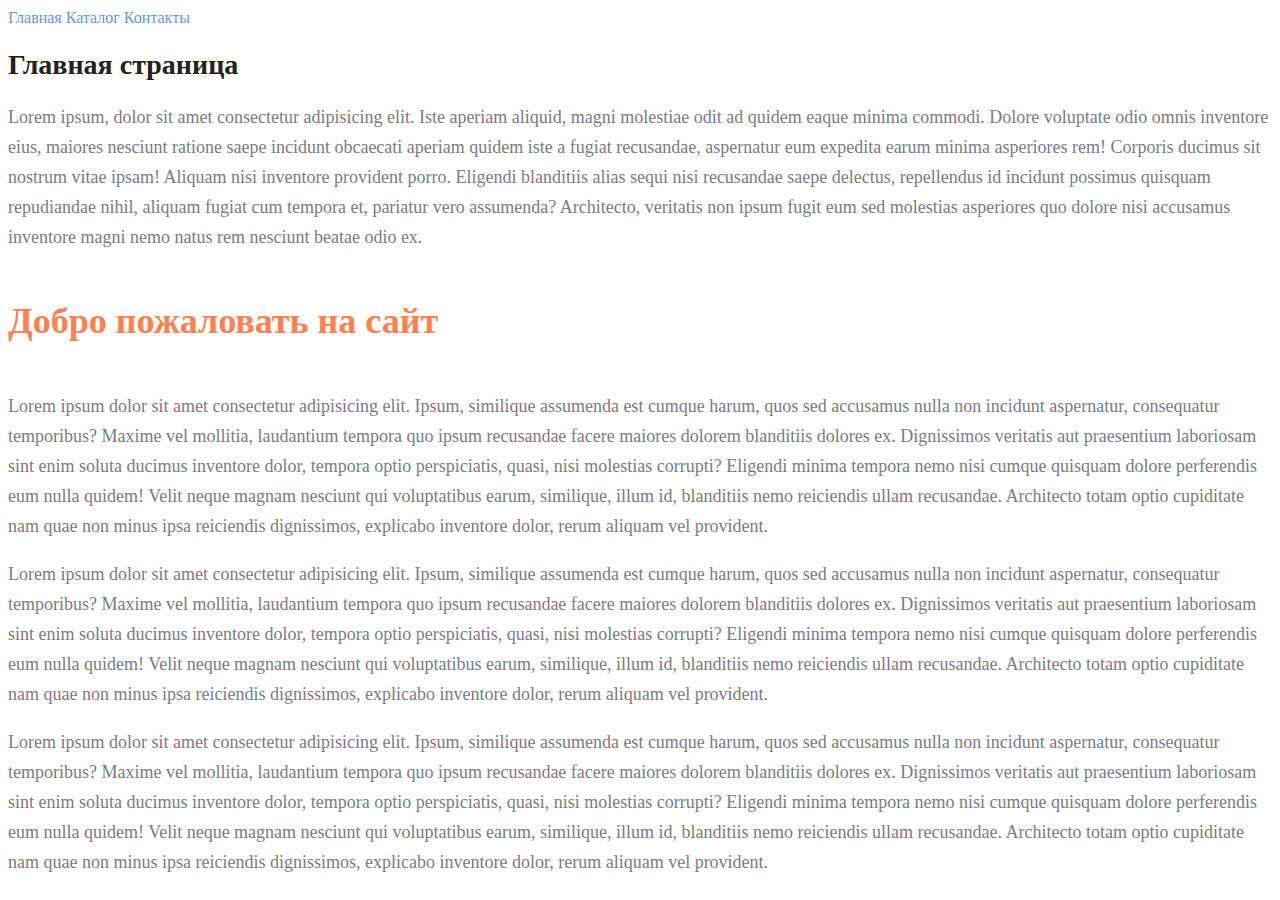
<file: index.html>
<!DOCTYPE html>
<html lang="ru">
<head>
    <meta charset="UTF-8">
    <meta http-equiv="X-UA-Compatible" content="IE=edge">
    <meta name="viewport" content="width=device-width, initial-scale=1.0">
    <title>Главная</title>
    <link rel="stylesheet" href="style.css">
</head>
<body>
    <a class="nav__link" href="index.html">Главная</a>
    <a class="nav__link" href="catalog/catalog.html">Каталог</a>
    <a class="nav__link" href="contacts.html">Контакты</a>
    <h1 class="title">Главная страница</h1>
    <p class="text">Lorem ipsum, dolor sit amet consectetur adipisicing elit. Iste aperiam aliquid, magni molestiae odit ad quidem eaque minima commodi. Dolore voluptate odio omnis inventore eius, maiores nesciunt ratione saepe incidunt obcaecati aperiam quidem iste a fugiat recusandae, aspernatur eum expedita earum minima asperiores rem! Corporis ducimus sit nostrum vitae ipsam! Aliquam nisi inventore provident porro. Eligendi blanditiis alias sequi nisi recusandae saepe delectus, repellendus id incidunt possimus quisquam repudiandae nihil, aliquam fugiat cum tempora et, pariatur vero assumenda? Architecto, veritatis non ipsum fugit eum sed molestias asperiores quo dolore nisi accusamus inventore magni nemo natus rem nesciunt beatae odio ex.</p>
    <h2 class="subtitle">Добро пожаловать на сайт</h2>
    <p class="text">Lorem ipsum dolor sit amet consectetur adipisicing elit. Ipsum, similique assumenda est cumque harum, quos sed accusamus nulla non incidunt aspernatur, consequatur temporibus? Maxime vel mollitia, laudantium tempora quo ipsum recusandae facere maiores dolorem blanditiis dolores ex. Dignissimos veritatis aut praesentium laboriosam sint enim soluta ducimus inventore dolor, tempora optio perspiciatis, quasi, nisi molestias corrupti? Eligendi minima tempora nemo nisi cumque quisquam dolore perferendis eum nulla quidem! Velit neque magnam nesciunt qui voluptatibus earum, similique, illum id, blanditiis nemo reiciendis ullam recusandae. Architecto totam optio cupiditate nam quae non minus ipsa reiciendis dignissimos, explicabo inventore dolor, rerum aliquam vel provident.</p>
    <p class="text">Lorem ipsum dolor sit amet consectetur adipisicing elit. Ipsum, similique assumenda est cumque harum, quos sed accusamus nulla non incidunt aspernatur, consequatur temporibus? Maxime vel mollitia, laudantium tempora quo ipsum recusandae facere maiores dolorem blanditiis dolores ex. Dignissimos veritatis aut praesentium laboriosam sint enim soluta ducimus inventore dolor, tempora optio perspiciatis, quasi, nisi molestias corrupti? Eligendi minima tempora nemo nisi cumque quisquam dolore perferendis eum nulla quidem! Velit neque magnam nesciunt qui voluptatibus earum, similique, illum id, blanditiis nemo reiciendis ullam recusandae. Architecto totam optio cupiditate nam quae non minus ipsa reiciendis dignissimos, explicabo inventore dolor, rerum aliquam vel provident.</p>
    <p class="text">Lorem ipsum dolor sit amet consectetur adipisicing elit. Ipsum, similique assumenda est cumque harum, quos sed accusamus nulla non incidunt aspernatur, consequatur temporibus? Maxime vel mollitia, laudantium tempora quo ipsum recusandae facere maiores dolorem blanditiis dolores ex. Dignissimos veritatis aut praesentium laboriosam sint enim soluta ducimus inventore dolor, tempora optio perspiciatis, quasi, nisi molestias corrupti? Eligendi minima tempora nemo nisi cumque quisquam dolore perferendis eum nulla quidem! Velit neque magnam nesciunt qui voluptatibus earum, similique, illum id, blanditiis nemo reiciendis ullam recusandae. Architecto totam optio cupiditate nam quae non minus ipsa reiciendis dignissimos, explicabo inventore dolor, rerum aliquam vel provident.</p>
</body>
</html>
</file>
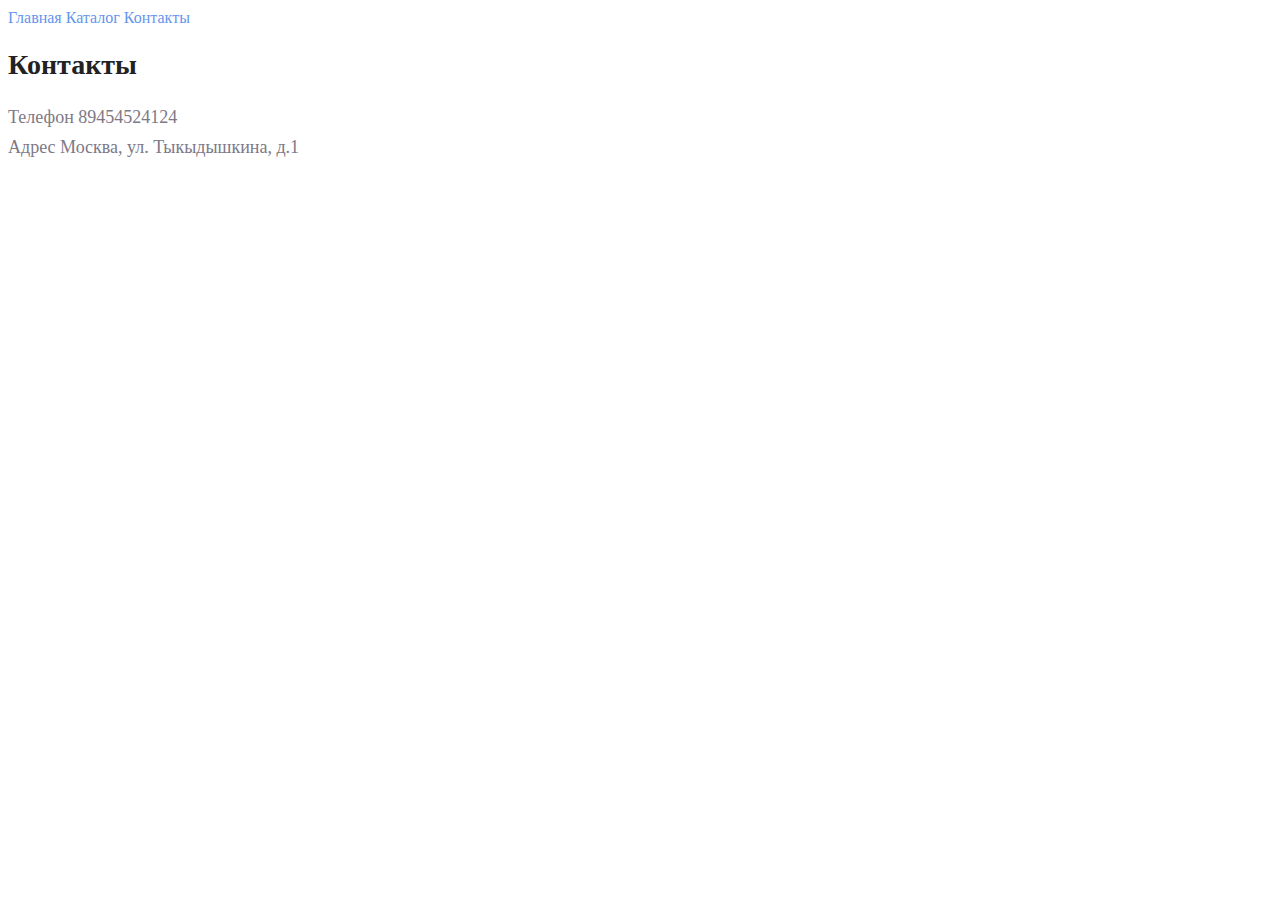
<file: contacts.html>
<!DOCTYPE html>
<html lang="ru">
<head>
    <meta charset="UTF-8">
    <meta http-equiv="X-UA-Compatible" content="IE=edge">
    <meta name="viewport" content="width=device-width, initial-scale=1.0">
    <title>Document</title>
    <link rel="stylesheet" href="style.css">
</head>
<body>
   <a class="nav__link" href="index.html">Главная</a> 
   <a class="nav__link" href="catalog/catalog.html">Каталог</a> 
   <a class="nav__link" href="contacts.html">Контакты</a>
   <h1 class="title">Контакты</h1>
   <p class="text">Телефон 89454524124 <br> Адрес Москва, ул. Тыкыдышкина, д.1
   </p>
</body>
</html>
</file>
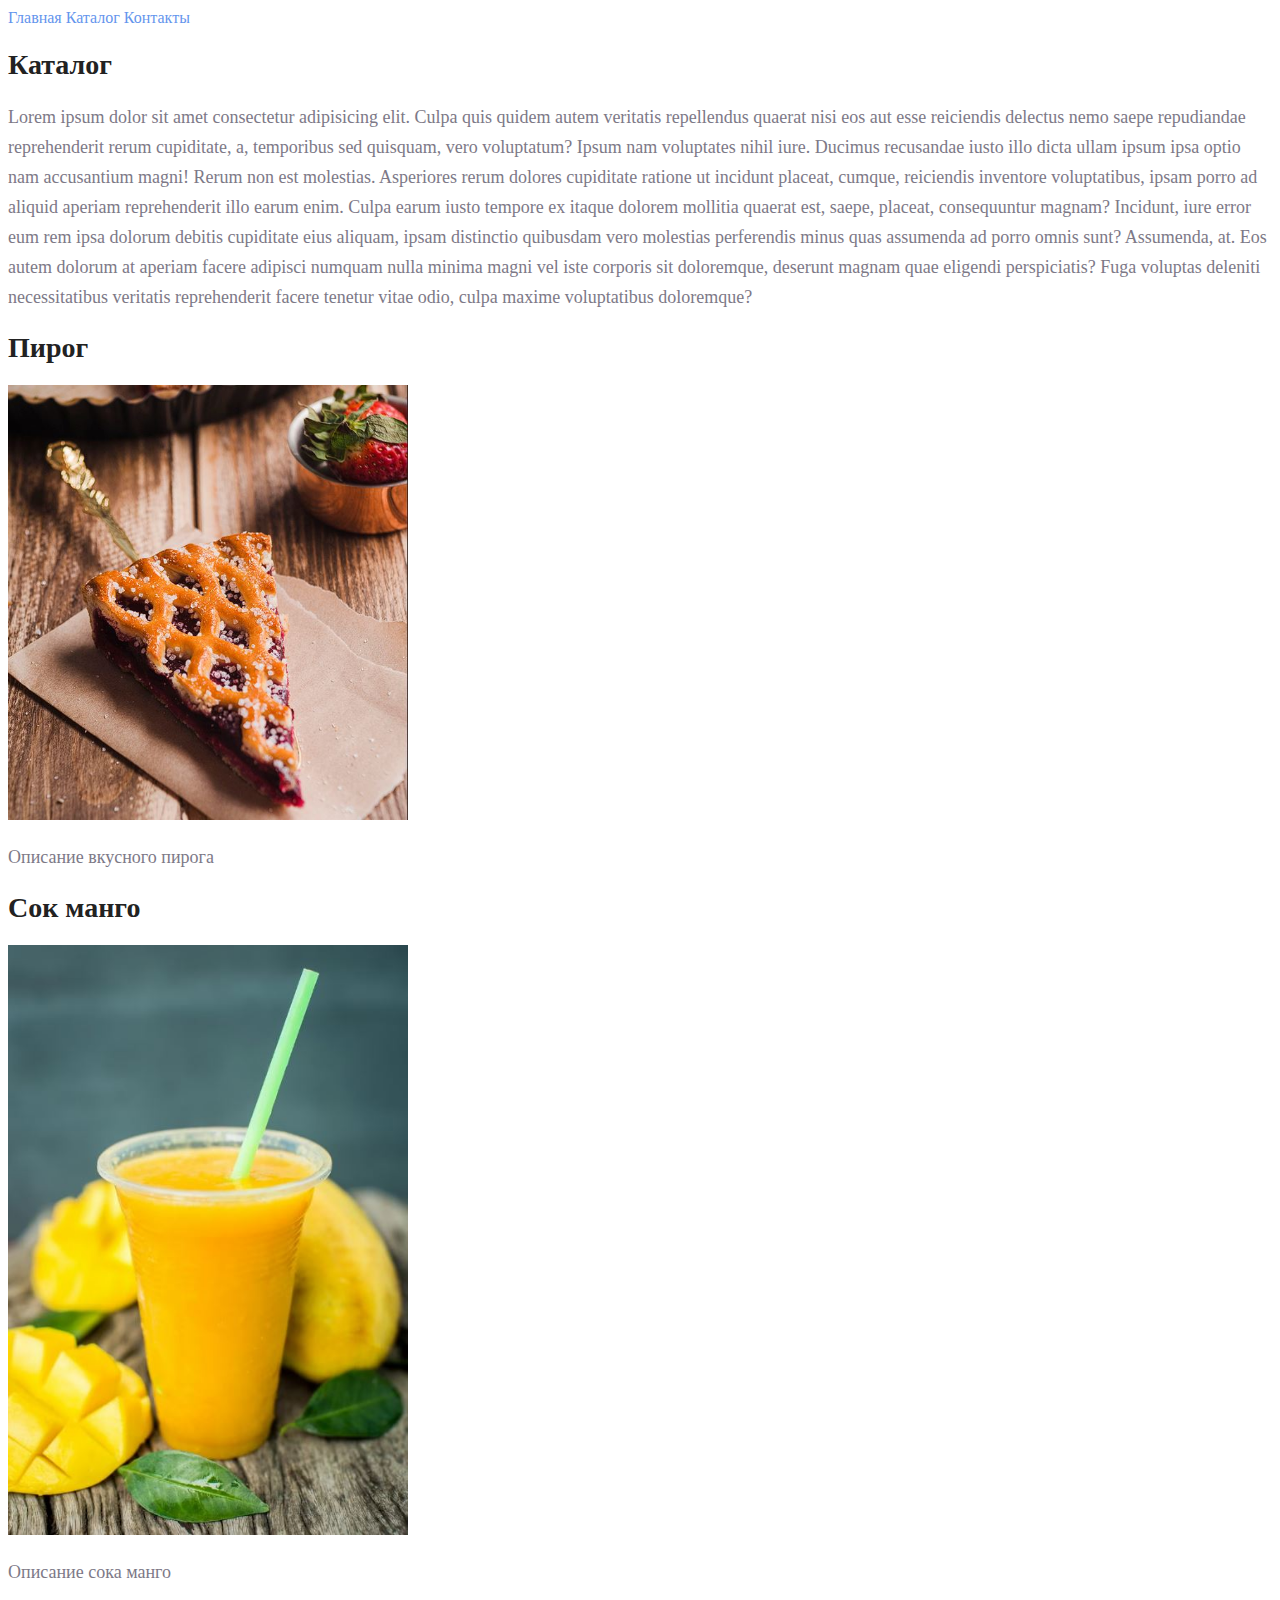
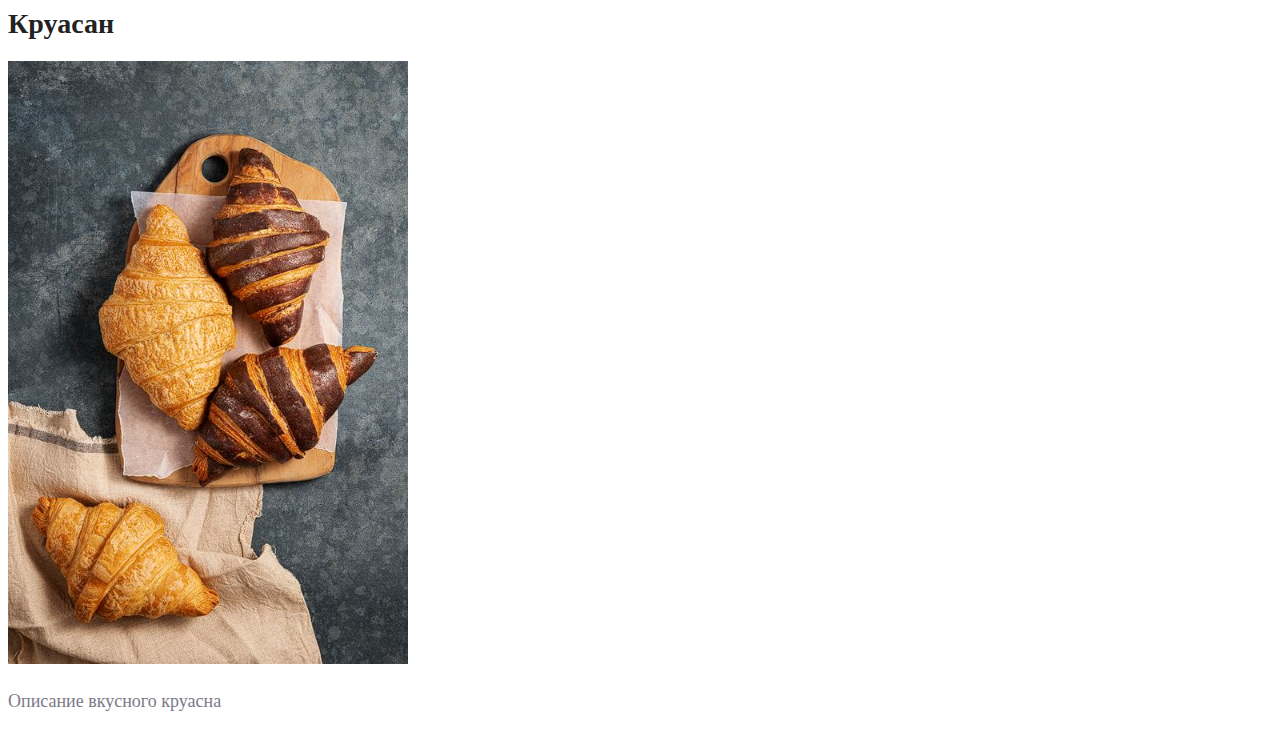
<file: catalog/catalog.html>
<!DOCTYPE html>
<html lang="ru">
<head>
    <meta charset="UTF-8">
    <meta http-equiv="X-UA-Compatible" content="IE=edge">
    <meta name="viewport" content="width=device-width, initial-scale=1.0">
    <title>Document</title>
    <link rel="stylesheet" href="../style.css">
</head>
<body>
    <a class="nav__link" href="../index.html">Главная</a>
    <a class="nav__link" href="../catalog/catalog.html">Каталог</a>
    <a class="nav__link" href="../contacts.html">Контакты</a>
    <h1 class="title">Каталог</h1>
    <p class="text">Lorem ipsum dolor sit amet consectetur adipisicing elit. Culpa quis quidem autem veritatis repellendus quaerat nisi eos aut esse reiciendis delectus nemo saepe repudiandae reprehenderit rerum cupiditate, a, temporibus sed quisquam, vero voluptatum? Ipsum nam voluptates nihil iure. Ducimus recusandae iusto illo dicta ullam ipsum ipsa optio nam accusantium magni! Rerum non est molestias. Asperiores rerum dolores cupiditate ratione ut incidunt placeat, cumque, reiciendis inventore voluptatibus, ipsam porro ad aliquid aperiam reprehenderit illo earum enim. Culpa earum iusto tempore ex itaque dolorem mollitia quaerat est, saepe, placeat, consequuntur magnam? Incidunt, iure error eum rem ipsa dolorum debitis cupiditate eius aliquam, ipsam distinctio quibusdam vero molestias perferendis minus quas assumenda ad porro omnis sunt? Assumenda, at. Eos autem dolorum at aperiam facere adipisci numquam nulla minima magni vel iste corporis sit doloremque, deserunt magnam quae eligendi perspiciatis? Fuga voluptas deleniti necessitatibus veritatis reprehenderit facere tenetur vitae odio, culpa maxime voluptatibus doloremque?</p>
    <h1 class="title">Пирог</h1>
    <img width="400" src="../img/cake.jpg" alt="Пирог">
    <p class="text">Описание вкусного пирога</p>
    <h1 class="title">Сок манго</h1>
    <img width="400" src="../img/juice.JPG" alt="Сок манго">
    <p class="text">Описание сока манго</p>
    <h1 class="title">Круасан</h1>
    <img width="400" src="../img/croissant.jpg" alt="Круасан">
    <p class="text">Описание вкусного круасна</p>
</body>
</html>
</file>
<file: style.css>
a {
    text-decoration: none;
}

.nav__link {
    color: cornflowerblue;
    font-size: 16px;
    line-height: 20px;
}

.title {
    color: #222222;
    font-size: 28px;
    line-height: 36px;
    font-weight: bold;
}

.text {
    font-style: normal;
    font-weight: 300;
    font-size: 18px;
    line-height: 30px;
    color: #7d7987;
}

.subtitle {
    color: coral;
    font-style: normal;
    font-weight: 700;
    font-size: 36px;
    line-height: 80px;
}
</file>
